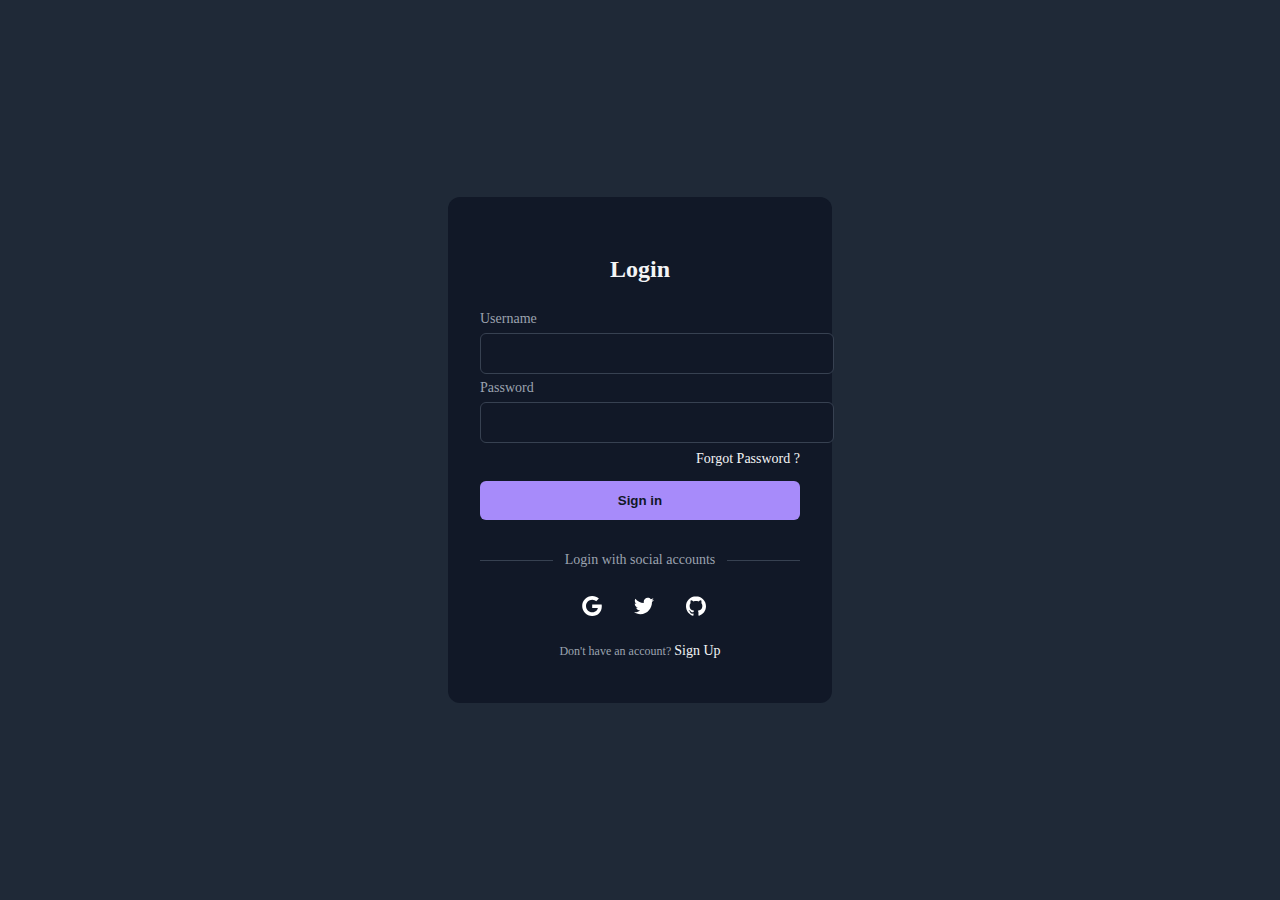
<file: index.html>
<!DOCTYPE html>
<html lang="en">
<head>
    <meta charset="UTF-8">
    <meta name="viewport" content="width=device-width, initial-scale=1.0">
    <title>Login</title>
    <link rel="stylesheet" href="styles.css">
</head>
<body>
   
<div class="form-container">
	<p class="title">Login</p>
	<form class="form">
		<div class="input-group">
			<label for="username">Username</label>
			<input type="text" name="username" id="username" placeholder="">
		</div>
		<div class="input-group">
			<label for="password">Password</label>
			<input type="password" name="password" id="password" placeholder="">
			<div class="forgot">
				<a rel="noopener noreferrer" href="#">Forgot Password ?</a>
			</div>
		</div>
		<button class="sign">Sign in</button>
	</form>
	<div class="social-message">
		<div class="line"></div>
		<p class="message">Login with social accounts</p>
		<div class="line"></div>
	</div>
	<div class="social-icons">
		<button aria-label="Log in with Google" class="icon">
			<svg xmlns="http://www.w3.org/2000/svg" viewBox="0 0 32 32" class="w-5 h-5 fill-current">
				<path d="M16.318 13.714v5.484h9.078c-0.37 2.354-2.745 6.901-9.078 6.901-5.458 0-9.917-4.521-9.917-10.099s4.458-10.099 9.917-10.099c3.109 0 5.193 1.318 6.38 2.464l4.339-4.182c-2.786-2.599-6.396-4.182-10.719-4.182-8.844 0-16 7.151-16 16s7.156 16 16 16c9.234 0 15.365-6.49 15.365-15.635 0-1.052-0.115-1.854-0.255-2.651z"></path>
			</svg>
		</button>
		<button aria-label="Log in with Twitter" class="icon">
			<svg xmlns="http://www.w3.org/2000/svg" viewBox="0 0 32 32" class="w-5 h-5 fill-current">
				<path d="M31.937 6.093c-1.177 0.516-2.437 0.871-3.765 1.032 1.355-0.813 2.391-2.099 2.885-3.631-1.271 0.74-2.677 1.276-4.172 1.579-1.192-1.276-2.896-2.079-4.787-2.079-3.625 0-6.563 2.937-6.563 6.557 0 0.521 0.063 1.021 0.172 1.495-5.453-0.255-10.287-2.875-13.52-6.833-0.568 0.964-0.891 2.084-0.891 3.303 0 2.281 1.161 4.281 2.916 5.457-1.073-0.031-2.083-0.328-2.968-0.817v0.079c0 3.181 2.26 5.833 5.26 6.437-0.547 0.145-1.131 0.229-1.724 0.229-0.421 0-0.823-0.041-1.224-0.115 0.844 2.604 3.26 4.5 6.14 4.557-2.239 1.755-5.077 2.801-8.135 2.801-0.521 0-1.041-0.025-1.563-0.088 2.917 1.86 6.36 2.948 10.079 2.948 12.067 0 18.661-9.995 18.661-18.651 0-0.276 0-0.557-0.021-0.839 1.287-0.917 2.401-2.079 3.281-3.396z"></path>
			</svg>
		</button>
		<button aria-label="Log in with GitHub" class="icon">
			<svg xmlns="http://www.w3.org/2000/svg" viewBox="0 0 32 32" class="w-5 h-5 fill-current">
				<path d="M16 0.396c-8.839 0-16 7.167-16 16 0 7.073 4.584 13.068 10.937 15.183 0.803 0.151 1.093-0.344 1.093-0.772 0-0.38-0.009-1.385-0.015-2.719-4.453 0.964-5.391-2.151-5.391-2.151-0.729-1.844-1.781-2.339-1.781-2.339-1.448-0.989 0.115-0.968 0.115-0.968 1.604 0.109 2.448 1.645 2.448 1.645 1.427 2.448 3.744 1.74 4.661 1.328 0.14-1.031 0.557-1.74 1.011-2.135-3.552-0.401-7.287-1.776-7.287-7.907 0-1.751 0.62-3.177 1.645-4.297-0.177-0.401-0.719-2.031 0.141-4.235 0 0 1.339-0.427 4.4 1.641 1.281-0.355 2.641-0.532 4-0.541 1.36 0.009 2.719 0.187 4 0.541 3.043-2.068 4.381-1.641 4.381-1.641 0.859 2.204 0.317 3.833 0.161 4.235 1.015 1.12 1.635 2.547 1.635 4.297 0 6.145-3.74 7.5-7.296 7.891 0.556 0.479 1.077 1.464 1.077 2.959 0 2.14-0.020 3.864-0.020 4.385 0 0.416 0.28 0.916 1.104 0.755 6.4-2.093 10.979-8.093 10.979-15.156 0-8.833-7.161-16-16-16z"></path>
			</svg>
		</button>
	</div>
	<p class="signup">Don't have an account?
		<a href="signup.html">Sign Up</a>
	</p>
</div>
</body>
</html>
</file>
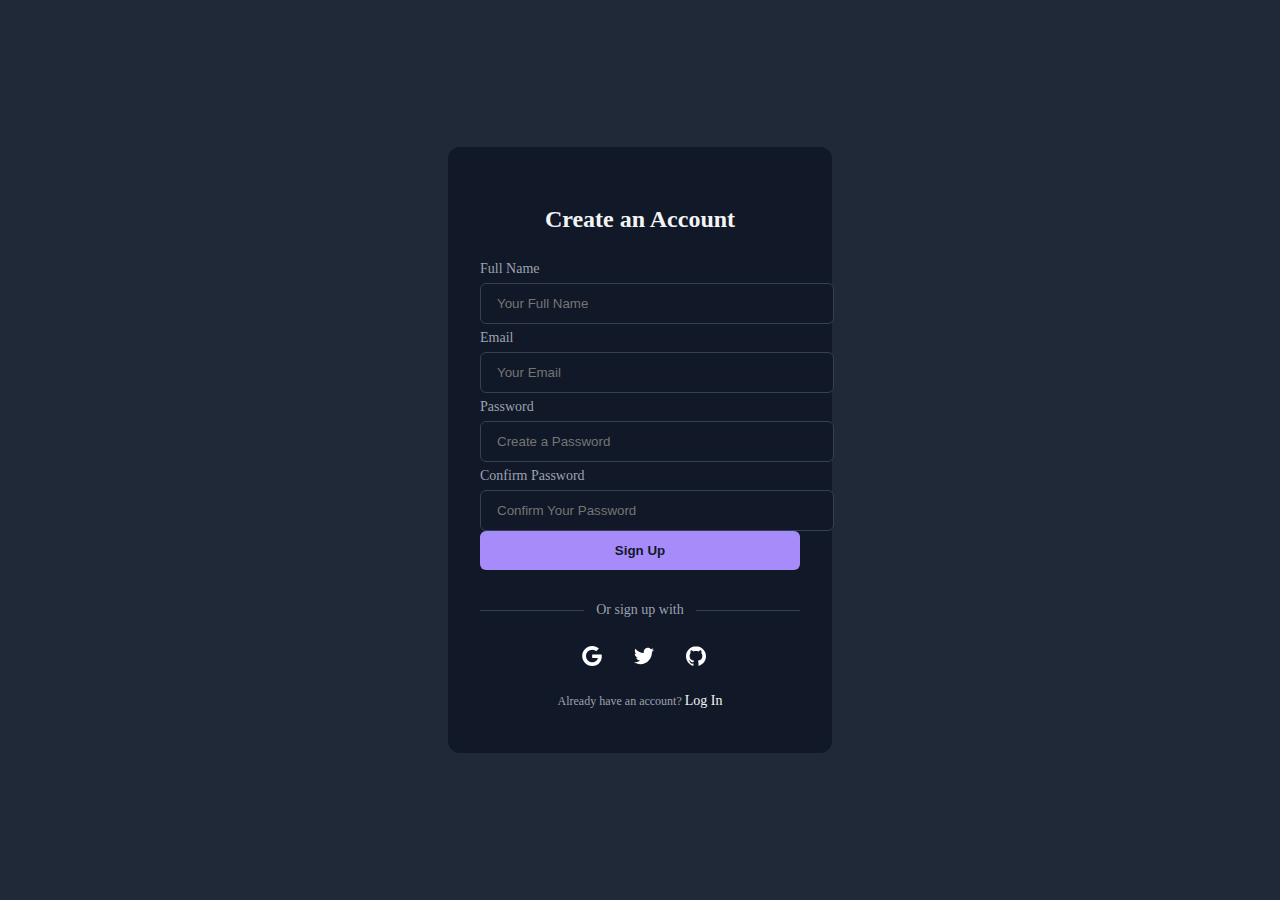
<file: signup.html>
<!DOCTYPE html>
<html lang="en">
<head>
    <meta charset="UTF-8">
    <meta name="viewport" content="width=device-width, initial-scale=1.0">
    <title>Sign Up</title>
    <link rel="stylesheet" href="styles.css">
</head>
<body>
    <div class="form-container">
        <p class="title">Create an Account</p>
        <form class="form">
            <!-- Full Name -->
            <div class="input-group">
                <label for="fullname">Full Name</label>
                <input type="text" name="fullname" id="fullname" placeholder="Your Full Name" required>
            </div>
            <!-- Email -->
            <div class="input-group">
                <label for="email">Email</label>
                <input type="email" name="email" id="email" placeholder="Your Email" required>
            </div>
            <!-- Password -->
            <div class="input-group">
                <label for="password">Password</label>
                <input type="password" name="password" id="password" placeholder="Create a Password" required>
            </div>
            <!-- Confirm Password -->
            <div class="input-group">
                <label for="confirm-password">Confirm Password</label>
                <input type="password" name="confirm-password" id="confirm-password" placeholder="Confirm Your Password" required>
            </div>
            <!-- Sign-Up Button -->
            <button type="submit" class="sign">Sign Up</button>
        </form>
        <!-- Social Sign-Up -->
        <div class="social-message">
            <div class="line"></div>
            <p class="message">Or sign up with</p>
            <div class="line"></div>
        </div>
        <div class="social-icons">
            <button aria-label="Sign up with Google" class="icon">
                <svg xmlns="http://www.w3.org/2000/svg" viewBox="0 0 32 32" class="w-5 h-5 fill-current">
                    <path d="M16.318 13.714v5.484h9.078c-0.37 2.354-2.745 6.901-9.078 6.901-5.458 0-9.917-4.521-9.917-10.099s4.458-10.099 9.917-10.099c3.109 0 5.193 1.318 6.38 2.464l4.339-4.182c-2.786-2.599-6.396-4.182-10.719-4.182-8.844 0-16 7.151-16 16s7.156 16 16 16c9.234 0 15.365-6.49 15.365-15.635 0-1.052-0.115-1.854-0.255-2.651z"></path>
                </svg>
            </button>
            <button aria-label="Sign up with Twitter" class="icon">
                <svg xmlns="http://www.w3.org/2000/svg" viewBox="0 0 32 32" class="w-5 h-5 fill-current">
                    <path d="M31.937 6.093c-1.177 0.516-2.437 0.871-3.765 1.032 1.355-0.813 2.391-2.099 2.885-3.631-1.271 0.74-2.677 1.276-4.172 1.579-1.192-1.276-2.896-2.079-4.787-2.079-3.625 0-6.563 2.937-6.563 6.557 0 0.521 0.063 1.021 0.172 1.495-5.453-0.255-10.287-2.875-13.52-6.833-0.568 0.964-0.891 2.084-0.891 3.303 0 2.281 1.161 4.281 2.916 5.457-1.073-0.031-2.083-0.328-2.968-0.817v0.079c0 3.181 2.26 5.833 5.26 6.437-0.547 0.145-1.131 0.229-1.724 0.229-0.421 0-0.823-0.041-1.224-0.115 0.844 2.604 3.26 4.5 6.14 4.557-2.239 1.755-5.077 2.801-8.135 2.801-0.521 0-1.041-0.025-1.563-0.088 2.917 1.86 6.36 2.948 10.079 2.948 12.067 0 18.661-9.995 18.661-18.651 0-0.276 0-0.557-0.021-0.839 1.287-0.917 2.401-2.079 3.281-3.396z"></path>
                </svg>
            </button>
            <button aria-label="Sign up with GitHub" class="icon">
                <svg xmlns="http://www.w3.org/2000/svg" viewBox="0 0 32 32" class="w-5 h-5 fill-current">
                    <path d="M16 0.396c-8.839 0-16 7.167-16 16 0 7.073 4.584 13.068 10.937 15.183 0.803 0.151 1.093-0.344 1.093-0.772 0-0.38-0.009-1.385-0.015-2.719-4.453 0.964-5.391-2.151-5.391-2.151-0.729-1.844-1.781-2.339-1.781-2.339-1.448-0.989 0.115-0.968 0.115-0.968 1.604 0.109 2.448 1.645 2.448 1.645 1.427 2.448 3.744 1.74 4.661 1.328 0.14-1.031 0.557-1.74 1.011-2.135-3.552-0.401-7.287-1.776-7.287-7.907 0-1.751 0.62-3.177 1.645-4.297-0.177-0.401-0.719-2.031 0.141-4.235 0 0 1.339-0.427 4.4 1.641 1.281-0.355 2.641-0.532 4-0.541 1.36 0.009 2.719 0.187 4 0.541 3.043-2.068 4.381-1.641 4.381-1.641 0.859 2.204 0.317 3.833 0.161 4.235 1.015 1.12 1.635 2.547 1.635 4.297 0 6.145-3.74 7.5-7.296 7.891 0.556 0.479 1.077 1.464 1.077 2.959 0 2.14-0.020 3.864-0.020 4.385 0 0.416 0.28 0.916 1.104 0.755 6.4-2.093 10.979-8.093 10.979-15.156 0-8.833-7.161-16-16-16z"></path>
                </svg>
            </button>
        </div>
        <p class="signup">Already have an account?
            <a rel="noopener noreferrer" href="#" class="">Log In</a>
        </p>
    </div>
</body>
</html>
</file>
<file: styles.css>
/* From Uiverse.io by Yaya12085 */ 
.form-container {
    width: 320px;
    border-radius: 0.75rem;
    background-color: rgba(17, 24, 39, 1);
    padding: 2rem;
    color: rgba(243, 244, 246, 1);
  }
  
  body {
    margin: 0;
    height: 100vh; /* Full viewport height */
    display: flex;
    justify-content: center; /* Horizontally center */
    align-items: center; /* Vertically center */
    background-color: rgba(31, 41, 55, 1); /* Optional background color */
}

  .title {
    text-align: center;
    font-size: 1.5rem;
    line-height: 2rem;
    font-weight: 700;
  }
  
  .form {
    margin-top: 1.5rem;
  }
  
  .input-group {
    margin-top: 0.25rem;
    font-size: 0.875rem;
    line-height: 1.25rem;
  }
  
  .input-group label {
    display: block;
    color: rgba(156, 163, 175, 1);
    margin-bottom: 4px;
  }
  
  .input-group input {
    width: 100%;
    border-radius: 0.375rem;
    border: 1px solid rgba(55, 65, 81, 1);
    outline: 0;
    background-color: rgba(17, 24, 39, 1);
    padding: 0.75rem 1rem;
    color: rgba(243, 244, 246, 1);
  }
  
  .input-group input:focus {
    border-color: rgba(167, 139, 250);
  }
  
  .forgot {
    display: flex;
    justify-content: flex-end;
    font-size: 0.75rem;
    line-height: 1rem;
    color: rgba(156, 163, 175,1);
    margin: 8px 0 14px 0;
  }
  
  .forgot a,.signup a {
    color: rgba(243, 244, 246, 1);
    text-decoration: none;
    font-size: 14px;
  }
  
  .forgot a:hover, .signup a:hover {
    text-decoration: underline rgba(167, 139, 250, 1);
  }
  
  .sign {
    display: block;
    width: 100%;
    background-color: rgba(167, 139, 250, 1);
    padding: 0.75rem;
    text-align: center;
    color: rgba(17, 24, 39, 1);
    border: none;
    border-radius: 0.375rem;
    font-weight: 600;
  }
  
  .social-message {
    display: flex;
    align-items: center;
    padding-top: 1rem;
  }
  
  .line {
    height: 1px;
    flex: 1 1 0%;
    background-color: rgba(55, 65, 81, 1);
  }
  
  .social-message .message {
    padding-left: 0.75rem;
    padding-right: 0.75rem;
    font-size: 0.875rem;
    line-height: 1.25rem;
    color: rgba(156, 163, 175, 1);
  }
  
  .social-icons {
    display: flex;
    justify-content: center;
  }
  
  .social-icons .icon {
    border-radius: 0.125rem;
    padding: 0.75rem;
    border: none;
    background-color: transparent;
    margin-left: 8px;
  }
  
  .social-icons .icon svg {
    height: 1.25rem;
    width: 1.25rem;
    fill: #fff;
  }
  
  .signup {
    text-align: center;
    font-size: 0.75rem;
    line-height: 1rem;
    color: rgba(156, 163, 175, 1);
  }
</file>
